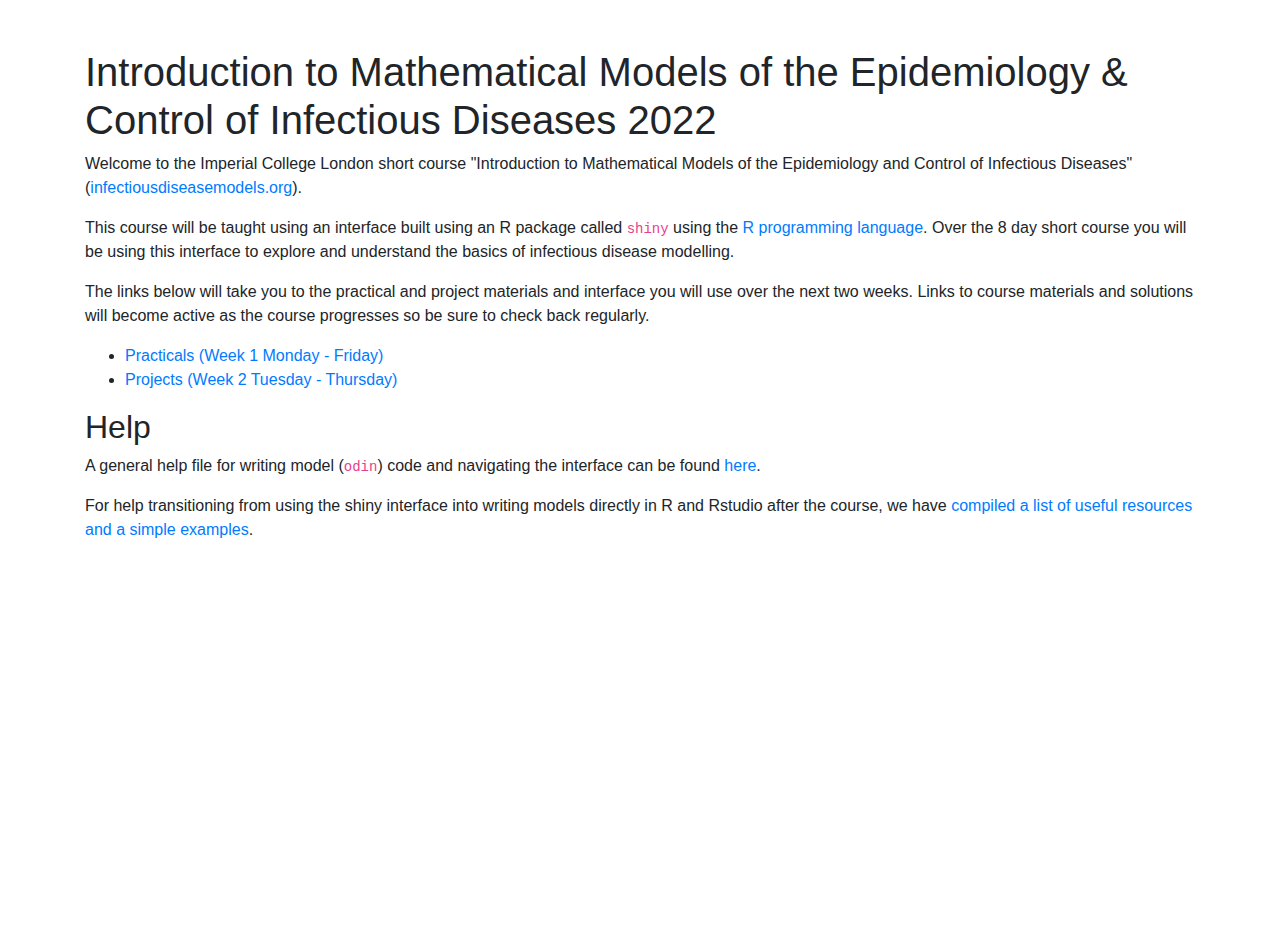
<file: index.html>
<!DOCTYPE html>
<html lang="en">
<head>
    <meta charset="UTF-8">
    <title>Introduction to Mathematical Models of the Epidemiology & Control of Infectious Diseases 2022</title>
    <link rel="stylesheet" href="static/style.min.css"/>
</head>
<body>
  <div class="main">
    <div class="container mt-5">
      <h1>Introduction to Mathematical Models of the Epidemiology & Control of Infectious Diseases 2022</h1>

      <p>
        Welcome to the Imperial College London short course
        "Introduction to Mathematical Models of the Epidemiology and
        Control of Infectious Diseases"
        (<a href="http://www.infectiousdiseasemodels.org/">infectiousdiseasemodels.org</a>).
      </p>

      <p>
        This course will be taught using an interface built using an R
        package called
        <code>shiny</code> using
        the <a href="https://www.r-project.org">R programming
          language</a>. Over the 8 day short course you will be using
        this interface to explore and understand the basics of
        infectious disease modelling.
      </p>

      <p>
        The links below will take you to the practical and project
        materials and interface you will use over the next two weeks. Links to course materials and solutions will become active as the course
        progresses so be sure to check back regularly.
      </p>

      <ul>
        <li><a href="week1.html">Practicals (Week 1 Monday - Friday)</a></li>
        <li><a href="week2.html">Projects (Week 2 Tuesday - Thursday)</a></li>
      </ul>

      <h2>Help</h2>

      <p>
        A general help file for writing model (<code>odin</code>) code
        and navigating the interface can be
        found <a href="https://mrc-ide.github.io/infectiousdiseasemodels-2022/guide/">here</a>.
      </p>

      <p>
        For help transitioning from using the shiny interface into writing models directly in R and Rstudio after the course, we
        have <a href="https://mrc-ide.github.io/infectiousdiseasemodels-2022/transition/">compiled a list of useful resources and a
        simple examples</a>.
      </p>
    </div>
  </div>

  <!--
  <footer>
    <div class="logo-wrapper">
      <img src="static/reside-logo-160.png" class="logo"/>
      <div class="name">RESIDE@IC</div>
    </div>
  </footer>
  -->
</body>
</html>
</file>
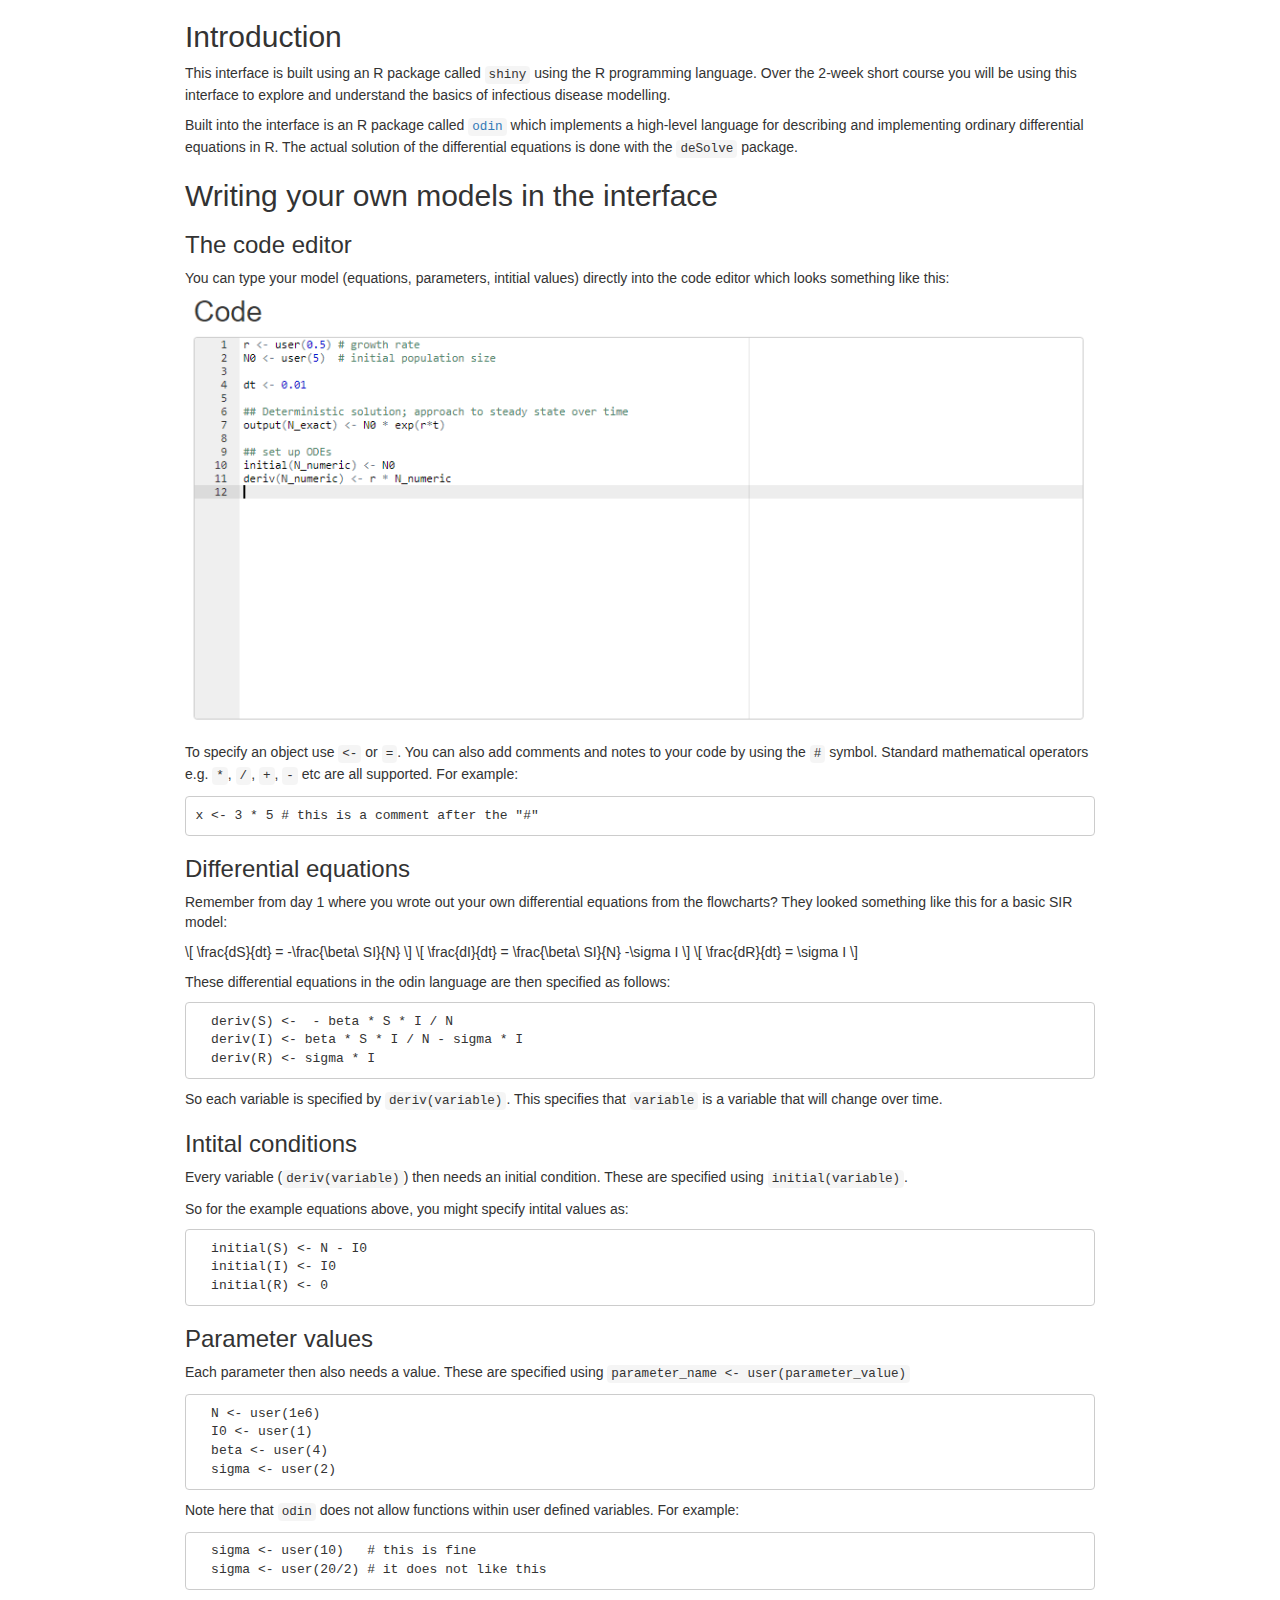
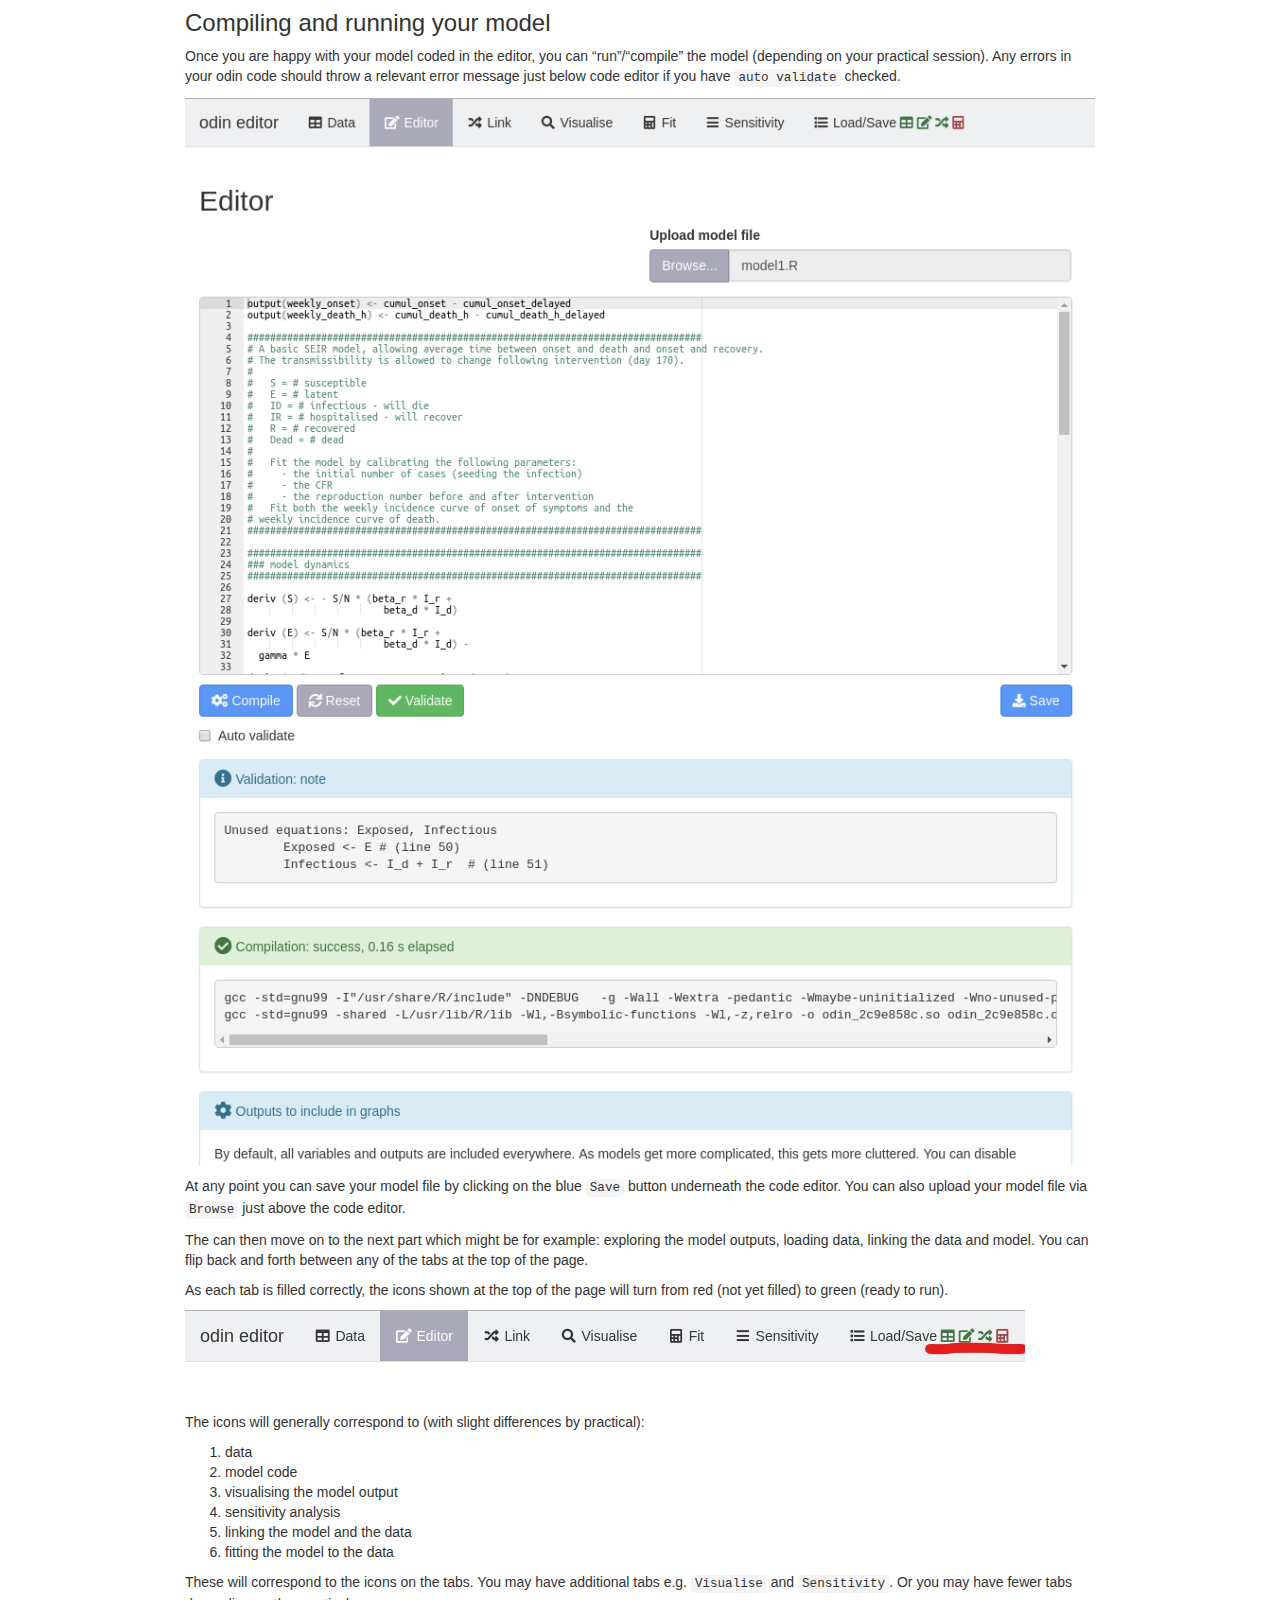
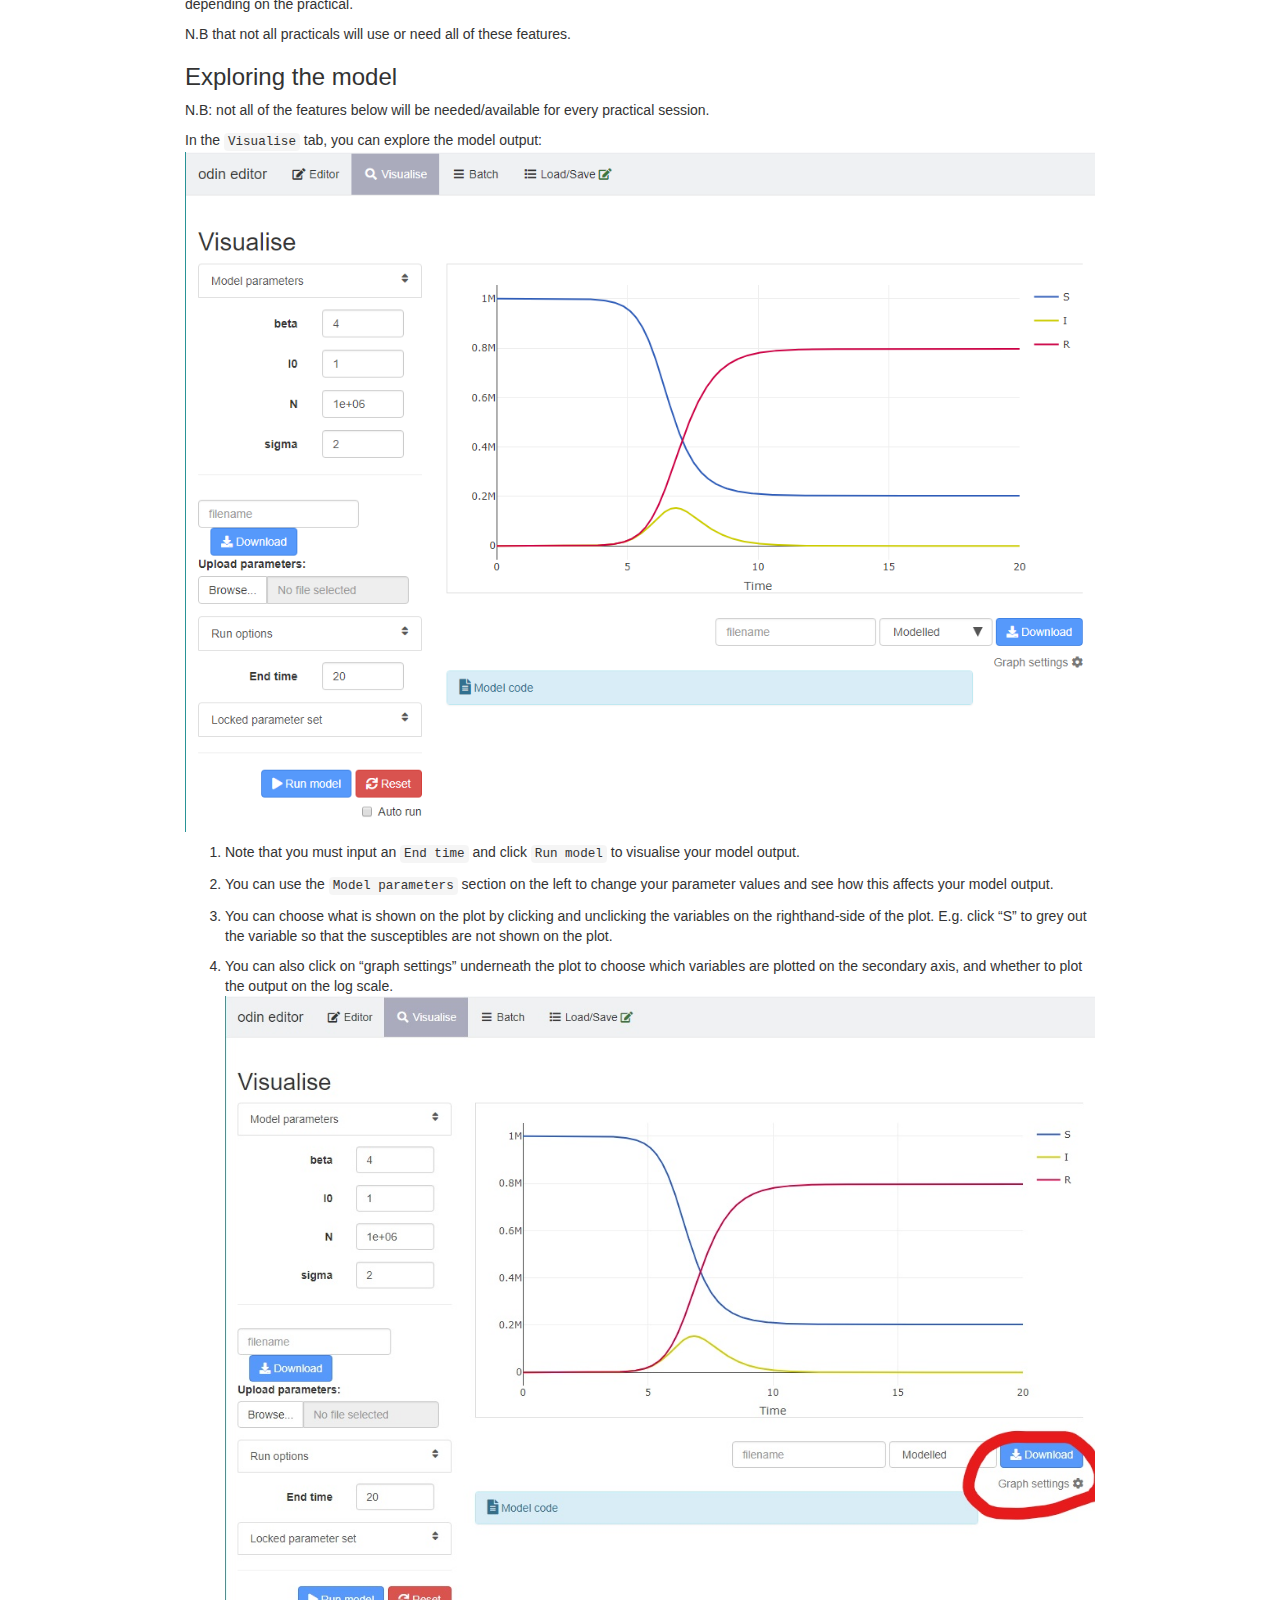
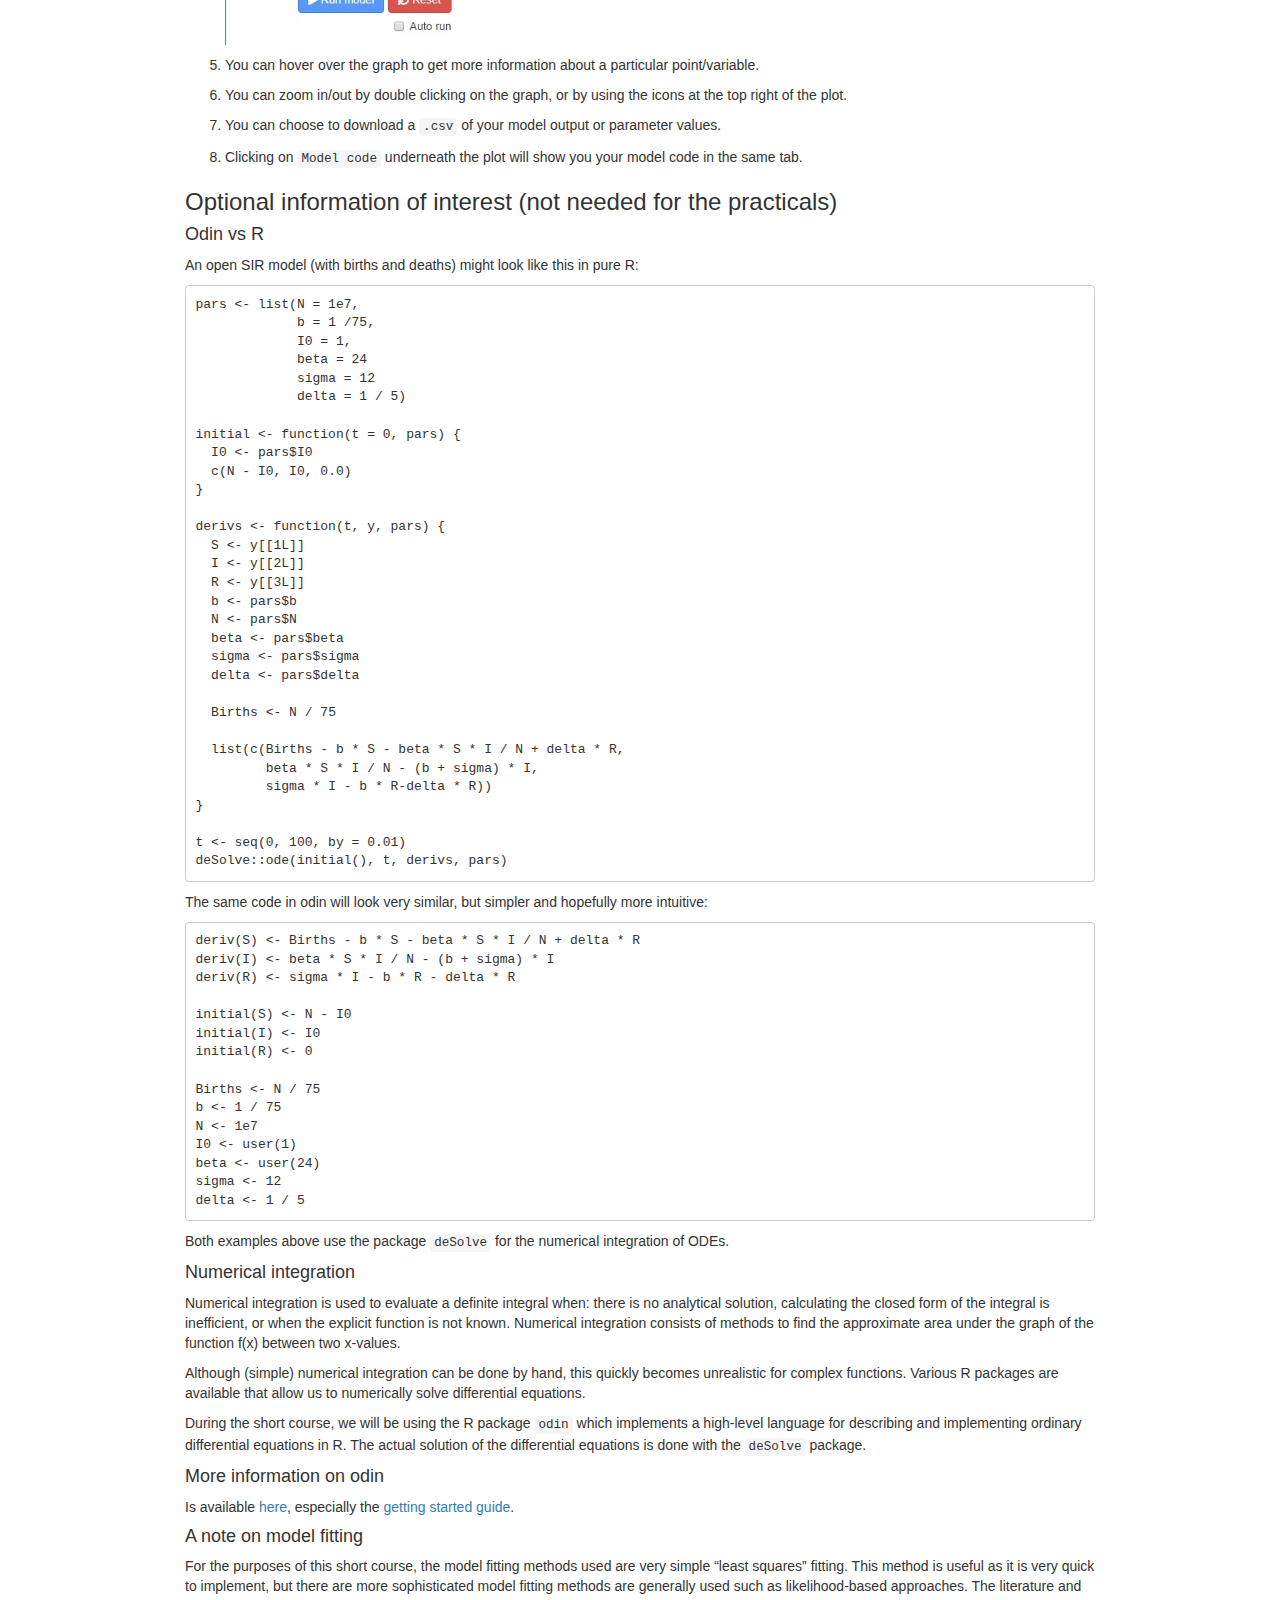
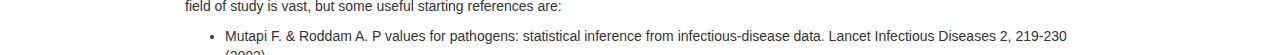
<file: guide/index.html>
<!DOCTYPE html>

<html xmlns="http://www.w3.org/1999/xhtml">

<head>

<meta charset="utf-8" />
<meta http-equiv="Content-Type" content="text/html; charset=utf-8" />
<meta name="generator" content="pandoc" />




<title>index.utf8.md</title>

<script src="libs/jquery-1.11.3/jquery.min.js"></script>
<meta name="viewport" content="width=device-width, initial-scale=1" />
<link href="libs/bootstrap-3.3.5/css/bootstrap.min.css" rel="stylesheet" />
<script src="libs/bootstrap-3.3.5/js/bootstrap.min.js"></script>
<script src="libs/bootstrap-3.3.5/shim/html5shiv.min.js"></script>
<script src="libs/bootstrap-3.3.5/shim/respond.min.js"></script>
<script src="libs/navigation-1.1/tabsets.js"></script>
<link href="libs/highlightjs-9.12.0/default.css" rel="stylesheet" />
<script src="libs/highlightjs-9.12.0/highlight.js"></script>

<style type="text/css">code{white-space: pre;}</style>
<style type="text/css">
  pre:not([class]) {
    background-color: white;
  }
</style>
<script type="text/javascript">
if (window.hljs) {
  hljs.configure({languages: []});
  hljs.initHighlightingOnLoad();
  if (document.readyState && document.readyState === "complete") {
    window.setTimeout(function() { hljs.initHighlighting(); }, 0);
  }
}
</script>



<style type="text/css">
h1 {
  font-size: 34px;
}
h1.title {
  font-size: 38px;
}
h2 {
  font-size: 30px;
}
h3 {
  font-size: 24px;
}
h4 {
  font-size: 18px;
}
h5 {
  font-size: 16px;
}
h6 {
  font-size: 12px;
}
.table th:not([align]) {
  text-align: left;
}
</style>


</head>

<body>

<style type = "text/css">
.main-container {
  max-width: 940px;
  margin-left: auto;
  margin-right: auto;
}
code {
  color: inherit;
  background-color: rgba(0, 0, 0, 0.04);
}
img {
  max-width:100%;
  height: auto;
}
.tabbed-pane {
  padding-top: 12px;
}
.html-widget {
  margin-bottom: 20px;
}
button.code-folding-btn:focus {
  outline: none;
}
</style>



<div class="container-fluid main-container">

<!-- tabsets -->
<script>
$(document).ready(function () {
  window.buildTabsets("TOC");
});
</script>

<!-- code folding -->






<div class="fluid-row" id="header">




</div>


<div id="introduction" class="section level2">
<h2>Introduction</h2>
<p>This interface is built using an R package called <code>shiny</code> using the R programming language. Over the 2-week short course you will be using this interface to explore and understand the basics of infectious disease modelling.</p>
<p>Built into the interface is an R package called <a href="https://mrc-ide.github.io/odin/"><code>odin</code></a> which implements a high-level language for describing and implementing ordinary differential equations in R. The actual solution of the differential equations is done with the <code>deSolve</code> package.</p>
</div>
<div id="writing-your-own-models-in-the-interface" class="section level2">
<h2>Writing your own models in the interface</h2>
<div id="the-code-editor" class="section level3">
<h3>The code editor</h3>
<p>You can type your model (equations, parameters, intitial values) directly into the code editor which looks something like this: <img src="img/code_editor_snippet.png" alt="code_editor" /></p>
<p>To specify an object use <code>&lt;-</code> or <code>=</code>. You can also add comments and notes to your code by using the <code>#</code> symbol. Standard mathematical operators e.g. <code>*</code>, <code>/</code>, <code>+</code>, <code>-</code> etc are all supported. For example:</p>
<pre><code>x &lt;- 3 * 5 # this is a comment after the &quot;#&quot;</code></pre>
</div>
<div id="differential-equations" class="section level3">
<h3>Differential equations</h3>
<p>Remember from day 1 where you wrote out your own differential equations from the flowcharts? They looked something like this for a basic SIR model:</p>
<p><span class="math display">\[ \frac{dS}{dt} = -\frac{\beta\ SI}{N} \]</span> <span class="math display">\[ \frac{dI}{dt} = \frac{\beta\ SI}{N} -\sigma I \]</span> <span class="math display">\[ \frac{dR}{dt} = \sigma I \]</span></p>
<p>These differential equations in the odin language are then specified as follows:</p>
<pre><code>  deriv(S) &lt;-  - beta * S * I / N
  deriv(I) &lt;- beta * S * I / N - sigma * I
  deriv(R) &lt;- sigma * I
</code></pre>
<p>So each variable is specified by <code>deriv(variable)</code>. This specifies that <code>variable</code> is a variable that will change over time.</p>
</div>
<div id="intital-conditions" class="section level3">
<h3>Intital conditions</h3>
<p>Every variable (<code>deriv(variable)</code>) then needs an initial condition. These are specified using <code>initial(variable)</code>.</p>
<p>So for the example equations above, you might specify intital values as:</p>
<pre><code>  initial(S) &lt;- N - I0
  initial(I) &lt;- I0
  initial(R) &lt;- 0</code></pre>
</div>
<div id="parameter-values" class="section level3">
<h3>Parameter values</h3>
<p>Each parameter then also needs a value. These are specified using <code>parameter_name &lt;- user(parameter_value)</code></p>
<pre><code>  N &lt;- user(1e6)
  I0 &lt;- user(1)
  beta &lt;- user(4)
  sigma &lt;- user(2)</code></pre>
<p>Note here that <code>odin</code> does not allow functions within user defined variables. For example:</p>
<pre><code>  sigma &lt;- user(10)   # this is fine
  sigma &lt;- user(20/2) # it does not like this</code></pre>
</div>
<div id="compiling-and-running-your-model" class="section level3">
<h3>Compiling and running your model</h3>
<p>Once you are happy with your model coded in the editor, you can “run”/“compile” the model (depending on your practical session). Any errors in your odin code should throw a relevant error message just below code editor if you have <code>auto validate</code> checked.</p>
<p><img src="img/ebola_example.png" /></p>
<p>At any point you can save your model file by clicking on the blue <code>Save</code> button underneath the code editor. You can also upload your model file via <code>Browse</code> just above the code editor.</p>
<p>The can then move on to the next part which might be for example: exploring the model outputs, loading data, linking the data and model. You can flip back and forth between any of the tabs at the top of the page.</p>
<p>As each tab is filled correctly, the icons shown at the top of the page will turn from red (not yet filled) to green (ready to run).</p>
<p><img src="img/icons_example_2.jpg" /></p>
<p>The icons will generally correspond to (with slight differences by practical):</p>
<ol style="list-style-type: decimal">
<li>data</li>
<li>model code</li>
<li>visualising the model output</li>
<li>sensitivity analysis</li>
<li>linking the model and the data</li>
<li>fitting the model to the data</li>
</ol>
<p>These will correspond to the icons on the tabs. You may have additional tabs e.g. <code>Visualise</code> and <code>Sensitivity</code>. Or you may have fewer tabs depending on the practical.</p>
<p>N.B that not all practicals will use or need all of these features.</p>
</div>
<div id="exploring-the-model" class="section level3">
<h3>Exploring the model</h3>
<p>N.B: not all of the features below will be needed/available for every practical session.</p>
<p>In the <code>Visualise</code> tab, you can explore the model output: <img src="img/model_run_snippet1.png" alt="model run snippet" /></p>
<ol style="list-style-type: decimal">
<li><p>Note that you must input an <code>End time</code> and click <code>Run model</code> to visualise your model output.</p></li>
<li><p>You can use the <code>Model parameters</code> section on the left to change your parameter values and see how this affects your model output.</p></li>
<li><p>You can choose what is shown on the plot by clicking and unclicking the variables on the righthand-side of the plot. E.g. click “S” to grey out the variable so that the susceptibles are not shown on the plot.</p></li>
<li><p>You can also click on “graph settings” underneath the plot to choose which variables are plotted on the secondary axis, and whether to plot the output on the log scale. <img src="img/graph_settings.png" alt="graph settings" /></p></li>
<li><p>You can hover over the graph to get more information about a particular point/variable.</p></li>
<li><p>You can zoom in/out by double clicking on the graph, or by using the icons at the top right of the plot.</p></li>
<li><p>You can choose to download a <code>.csv</code> of your model output or parameter values.</p></li>
<li><p>Clicking on <code>Model code</code> underneath the plot will show you your model code in the same tab.</p></li>
</ol>
</div>
<div id="optional-information-of-interest-not-needed-for-the-practicals" class="section level3">
<h3>Optional information of interest (not needed for the practicals)</h3>
<div id="odin-vs-r" class="section level4">
<h4>Odin vs R</h4>
<p>An open SIR model (with births and deaths) might look like this in pure R:</p>
<pre><code>pars &lt;- list(N = 1e7,
             b = 1 /75,
             I0 = 1,
             beta = 24
             sigma = 12
             delta = 1 / 5)

initial &lt;- function(t = 0, pars) {
  I0 &lt;- pars$I0
  c(N - I0, I0, 0.0)
}

derivs &lt;- function(t, y, pars) {
  S &lt;- y[[1L]]
  I &lt;- y[[2L]]
  R &lt;- y[[3L]]
  b &lt;- pars$b
  N &lt;- pars$N
  beta &lt;- pars$beta
  sigma &lt;- pars$sigma
  delta &lt;- pars$delta

  Births &lt;- N / 75

  list(c(Births - b * S - beta * S * I / N + delta * R,
         beta * S * I / N - (b + sigma) * I,
         sigma * I - b * R-delta * R))
}

t &lt;- seq(0, 100, by = 0.01)
deSolve::ode(initial(), t, derivs, pars)</code></pre>
<p>The same code in odin will look very similar, but simpler and hopefully more intuitive:</p>
<pre><code>deriv(S) &lt;- Births - b * S - beta * S * I / N + delta * R
deriv(I) &lt;- beta * S * I / N - (b + sigma) * I
deriv(R) &lt;- sigma * I - b * R - delta * R

initial(S) &lt;- N - I0
initial(I) &lt;- I0
initial(R) &lt;- 0

Births &lt;- N / 75
b &lt;- 1 / 75
N &lt;- 1e7
I0 &lt;- user(1)
beta &lt;- user(24)
sigma &lt;- 12
delta &lt;- 1 / 5</code></pre>
<p>Both examples above use the package <code>deSolve</code> for the numerical integration of ODEs.</p>
</div>
<div id="numerical-integration" class="section level4">
<h4>Numerical integration</h4>
<p>Numerical integration is used to evaluate a definite integral when: there is no analytical solution, calculating the closed form of the integral is inefficient, or when the explicit function is not known. Numerical integration consists of methods to find the approximate area under the graph of the function f(x) between two x-values.</p>
<p>Although (simple) numerical integration can be done by hand, this quickly becomes unrealistic for complex functions. Various R packages are available that allow us to numerically solve differential equations.</p>
<p>During the short course, we will be using the R package <code>odin</code> which implements a high-level language for describing and implementing ordinary differential equations in R. The actual solution of the differential equations is done with the <code>deSolve</code> package.</p>
</div>
<div id="more-information-on-odin" class="section level4">
<h4>More information on odin</h4>
<p>Is available <a href="https://mrc-ide.github.io/odin/">here</a>, especially the <a href="https://mrc-ide.github.io/odin/articles/odin.html">getting started guide</a>.</p>
</div>
<div id="a-note-on-model-fitting" class="section level4">
<h4>A note on model fitting</h4>
<p>For the purposes of this short course, the model fitting methods used are very simple “least squares” fitting. This method is useful as it is very quick to implement, but there are more sophisticated model fitting methods are generally used such as likelihood-based approaches. The literature and field of study is vast, but some useful starting references are:</p>
<ul>
<li>Mutapi F. &amp; Roddam A. P values for pathogens: statistical inference from infectious-disease data. Lancet Infectious Diseases 2, 219-230 (2002).</li>
<li>Williams B. G. &amp; Dye C. Maximum likelihood for parasitologists. Parasitology Today 10, 489-493 (1994).</li>
</ul>
</div>
</div>
</div>




</div>

<script>

// add bootstrap table styles to pandoc tables
function bootstrapStylePandocTables() {
  $('tr.header').parent('thead').parent('table').addClass('table table-condensed');
}
$(document).ready(function () {
  bootstrapStylePandocTables();
});


</script>

<!-- dynamically load mathjax for compatibility with self-contained -->
<script>
  (function () {
    var script = document.createElement("script");
    script.type = "text/javascript";
    script.src  = "https://mathjax.rstudio.com/latest/MathJax.js?config=TeX-AMS-MML_HTMLorMML";
    document.getElementsByTagName("head")[0].appendChild(script);
  })();
</script>

</body>
</html>
</file>
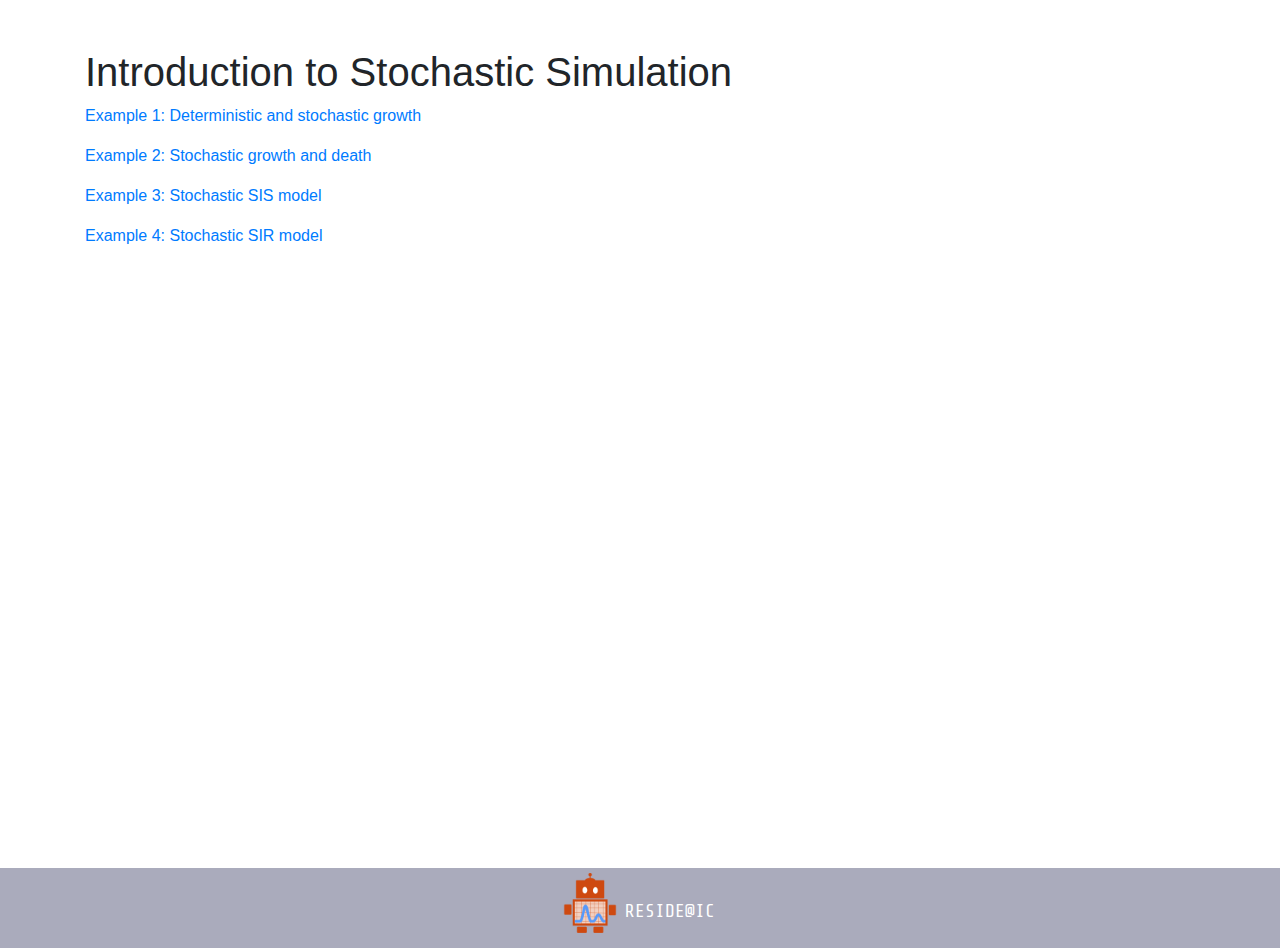
<file: stochasticity/index.html>
<!DOCTYPE html>
<html lang="en">
<head>
    <meta charset="UTF-8">
    <title>Stochastic simulation</title>
    <link rel="stylesheet" href="../static/style.min.css"/>
</head>
<body>
<div class="main">
    <div class="container mt-5">
      <h1>Introduction to Stochastic Simulation</h1>

      <p><a href="example1">Example 1: Deterministic and stochastic growth</a></p>

      <p><a href="example2">Example 2: Stochastic growth and death</a></p>

      <p><a href="example3">Example 3: Stochastic SIS model</a></p>

      <p><a href="example4">Example 4: Stochastic SIR model</a></p>
    </div>
</div>
<footer>
    <div class="logo-wrapper">
        <img src="../static/reside-logo-160.png" class="logo"/>
        <div class="name">RESIDE@IC</div>
    </div>

</footer>
</body>
</html>
</file>
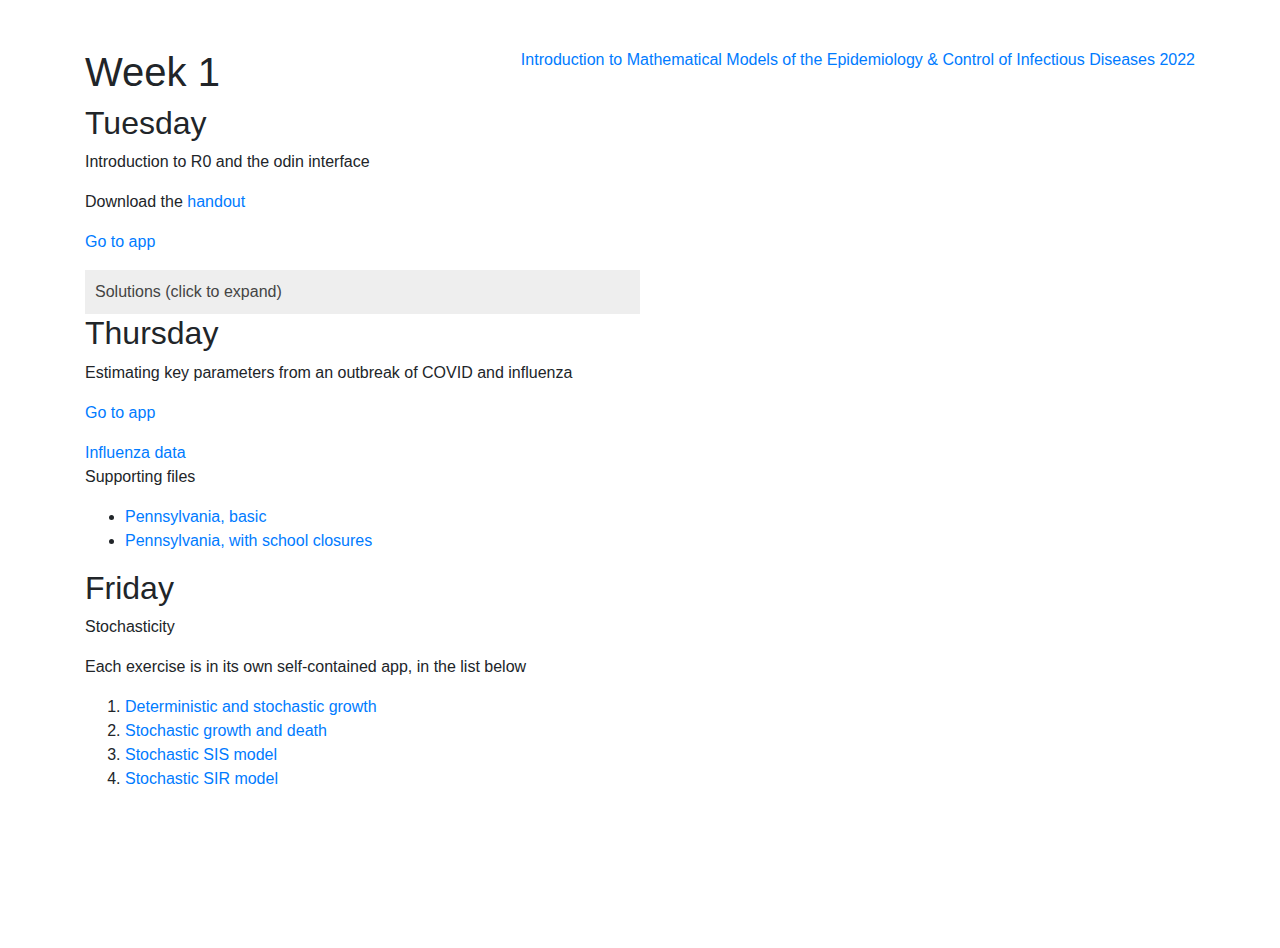
<file: week1.html>
<!DOCTYPE html>
<html lang="en">
<head>
    <meta charset="UTF-8">
    <title>Week 1</title>

    <script src="https://ajax.googleapis.com/ajax/libs/jquery/3.1.0/jquery.min.js"></script>
    <script src="static/after.js"></script>
    <script src="static/collapse.js"></script>
    <link rel="stylesheet" href="static/collapse.css"/>

    <link rel="stylesheet" href="static/style.min.css"/>
</head>
<body>
  <div class="main">
    <div class="container mt-5">
      <div class="float-right">
        <p>
          <a href="index.html">Introduction to Mathematical Models of
            the Epidemiology & Control of Infectious Diseases 2022</a>
        </p>
      </div>
      <h1>Week 1</h1>

      <h2>Tuesday</h2>

      <p>Introduction to R0 and the odin interface</p>

      <p>Download the <a href="files/introduction/handout.pdf">handout</a></p>

      <div class="show-after" data-after="2022/09/13">
        <p><a href="introduction">Go to app</a></p>
      </div>

      <div class="show-after" data-after="2022/09/13 13:00:00">
        <button class="collapsible">Solutions (click to expand)</button>
        <div class="content">
        <ol>
          <li><a href="files/introduction/exponential.R">
              Exponential growth</a></li>
          <li><a href="files/introduction/sir_closed.R">
              SIR closed</a></li>
          <li><a href="files/introduction/sir_open.R">
              SIR open</a></li>
          <li><a href="files/introduction/sir_open_r0.R">
              SIR open with R0</a></li>
          <li><a href="files/introduction/seirs.R">
              SEIRS</a></li>
        </ol>
        </div>
      </div>

      <h2>Thursday</h2>

      <p>Estimating key parameters from an outbreak of COVID and influenza</p>

      <div class="show-after" data-after="2022/09/15">
        <p><a href="flu">Go to app</a></p>
        <a href="files/flu/influenza_data.csv">Influenza data</a>
      </div>

      <div class="show-after" data-after="2022/09/15 14:30:00">
        <p>Supporting files</p>
        <ul>
          <li><a href="files/flu/solution1.R">
              Pennsylvania, basic </a></li>
          <li><a href="files/flu/solution2.R">
              Pennsylvania, with school closures </a></li>
        </ul>
      </div>

      <h2>Friday</h2>

      <p>Stochasticity</p>

      <div class="show-after" data-after="2022/09/16">
        <p>Each exercise is in its own self-contained app, in the list
          below</p>

        <ol>
          <li><a href="stochasticity/example1">
              Deterministic and stochastic growth</a></li>
          <li><a href="stochasticity/example2">
              Stochastic growth and death</a></li>
          <li><a href="stochasticity/example3">
              Stochastic SIS model</a></li>
          <li><a href="stochasticity/example4">
              Stochastic SIR model</a></li>
        </ol>
      </div>
    </div>
  </div>

  <!--
  <footer>
    <div class="logo-wrapper">
      <img src="static/reside-logo-160.png" class="logo"/>
      <div class="name">RESIDE@IC</div>
    </div>
  </footer>
  -->
</body>
</html>
</file>
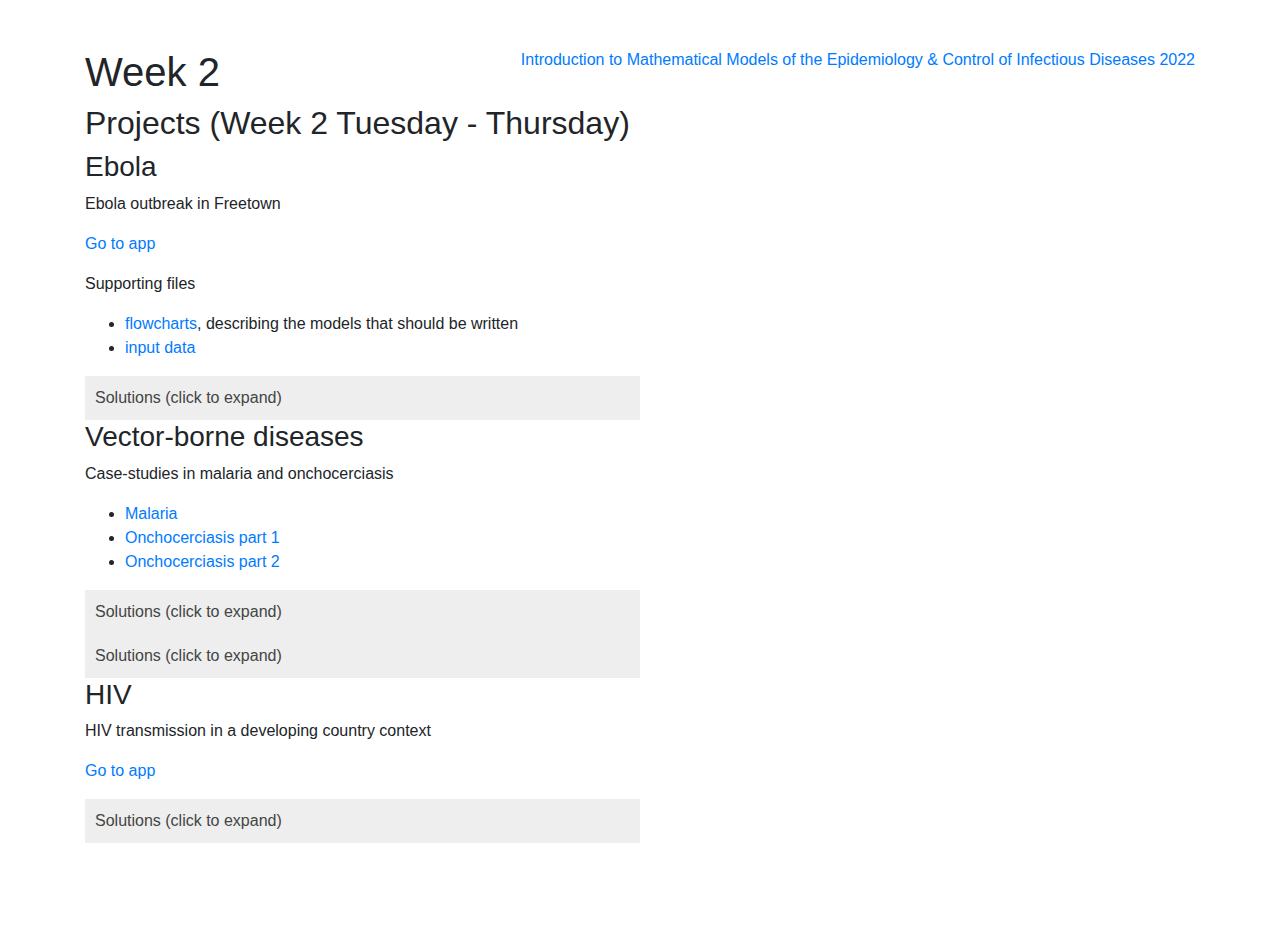
<file: week2.html>
<!DOCTYPE html>
<html lang="en">
  <head>
    <meta charset="UTF-8">
    <title>Week 2</title>

    <script src="https://ajax.googleapis.com/ajax/libs/jquery/3.1.0/jquery.min.js"></script>
    <script src="static/after.js"></script>
    <script src="static/collapse.js"></script>
    <link rel="stylesheet" href="static/collapse.css"/>

    <link rel="stylesheet" href="static/style.min.css"/>
  </head>
  <body>
    <div class="main">
      <div class="container mt-5">
        <div class="float-right">
          <p>
            <a href="index.html">Introduction to Mathematical Models of
              the Epidemiology & Control of Infectious Diseases 2022</a>
          </p>
        </div>
        <h1>Week 2</h1>

        <h2>Projects (Week 2 Tuesday - Thursday)</h2>

        <h3>Ebola</h3>

        <p>Ebola outbreak in Freetown</p>

        <div class="show-after" data-after="2022/09/20">

          <p><a href="ebola">Go to app</a></p>

          <p>Supporting files</p>

          <ul>
            <li><a href="files/ebola/flowcharts.pdf">flowcharts</a>,
              describing the models that should be written</li>
            <li><a href="files/ebola/data.csv">input data</a>
          </ul>

        </div>

        <div class="show-after" data-after="2022/09/22 13:30:00">
          <button class="collapsible">Solutions (click to expand)</button>
          <div class="content">
            <ul>
              <li><a href="files/ebola/model1.R"><code>model1.R</code></a></li>
              <li><a href="files/ebola/model1_fitted.R"><code>model1_fitted.R</code></a></li>
              <li><a href="files/ebola/model2.R"><code>model2.R</code></a></li>
              <li><a href="files/ebola/model2_fitted.R"><code>model2_fitted.R</code></a></li>
              <li><a href="files/ebola/model3.R"><code>model3.R</code></a></li>
              <li><a href="files/ebola/model3_fitted.R"><code>model3_fitted.R</code></a></li>
            </ul>
          </div>
        </div>

        <h3>Vector-borne diseases</h3>

        <p>Case-studies in malaria and onchocerciasis</p>

        <div class="show-after" data-after="2022/09/20">
          <ul>
            <li><a href="vbd/malaria">Malaria</a></li>
            <li><a href="vbd/oncho1">Onchocerciasis part 1</a></li>
            <li><a href="vbd/oncho2">Onchocerciasis part 2</a></li>
          </ul>
        </div>

        <div class="show-after" data-after="2022/09/22 13:30:00">
          <button class="collapsible">Solutions (click to expand)</button>
          <div class="content">
            <ul>
              <li><a href="files/malaria/solution1.R">Malaria <code>solution1.R</code></a></li>
              <li><a href="files/malaria/solution2.R">Malaria <code>solution2.R</code></a></li>
              <li><a href="files/malaria/solution3.R">Malaria <code>solution3.R</code></a></li>
            </ul>
          </div>
        </div>
        <div class="show-after" data-after="2022/09/15 15:30:00">
          <button class="collapsible">Solutions (click to expand)</button>
          <div class="content">
            <ul>
              <li><a href="files/oncho/solution1.R">Oncho <code>solution1.R</code></a></li>
            </ul>
          </div>
        </div>

        <h3>HIV</h3>

        <p>HIV transmission in a developing country context</p>

        <div class="show-after" data-after="2022/09/20">
          <p><a href="hiv">Go to app</a></p>
        </div>

        <div class="show-after" data-after="2022/09/22 13:30:00">
          <button class="collapsible">Solutions (click to expand)</button>
          <div class="content">
            <ul>
              <li><a href="files/hiv/task3.R"><code>task3.R</code></a></li>
              <li><a href="files/hiv/task7.R"><code>task7.R</code></a></li>
              <li><a href="files/hiv/task10.R"><code>task10.R</code></a></li>
              <li><a href="files/hiv/task13.R"><code>task13.R</code></a></li>
              <li><a href="files/hiv/task14.R"><code>task14.R</code></a></li>
            </ul>
          </div>
        </div>

      </div>
    </div>

    <!--
    <footer>
      <div class="logo-wrapper">
        <img src="static/reside-logo-160.png" class="logo"/>
        <div class="name">RESIDE@IC</div>
      </div>
    </footer>
    -->
  </body>
</html>
</file>
<file: guide/libs/highlightjs-9.12.0/default.css>
.hljs-literal {
  color: #990073;
}

.hljs-number {
  color: #099;
}

.hljs-comment {
  color: #998;
  font-style: italic;
}

.hljs-keyword {
  color: #900;
  font-weight: bold;
}

.hljs-string {
  color: #d14;
}
</file>
<file: static/collapse.css>
.collapsible {
    background-color: #eee;
    color: #444;
    cursor: pointer;
    padding: 10px;
    width: 50%;
    border: none;
    text-align: left;
    outline: none;
}

/* Add a background color to the button if it is clicked on (add the .active class with JS), and when you move the mouse over it (hover) */
.active, .collapsible:hover {
    background-color: #ccc;
}

/* Style the collapsible content. Note: hidden by default */
.content {
    padding: 18px;
    width: 50%;
    display: none;
    overflow: hidden;
    background-color: #f1f1f1;
    margin-bottom: 10px;
}
</file>
